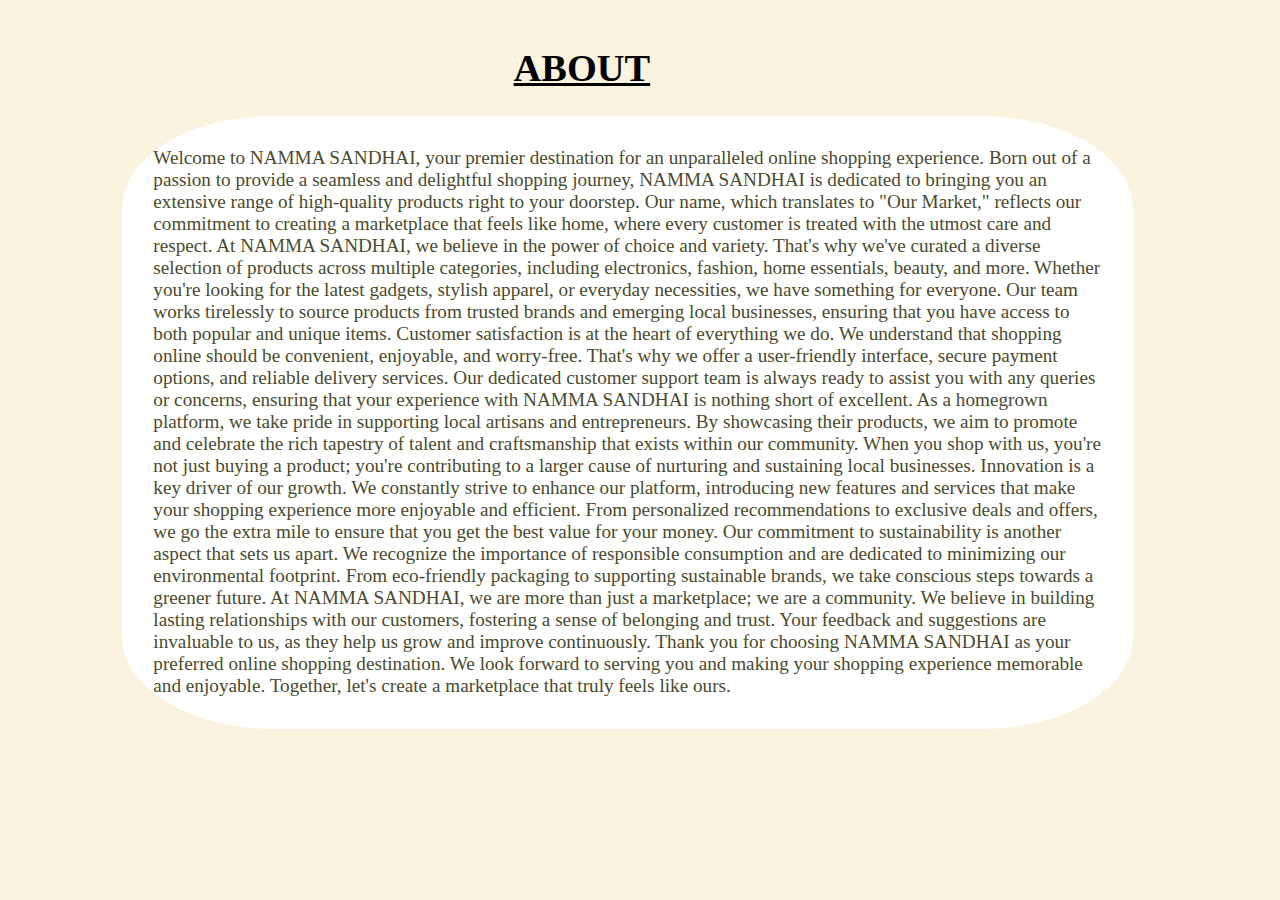
<file: about/index.html>
<!DOCTYPE html>
<html lang="en">
<head>
    <meta charset="UTF-8">
    <meta name="viewport" content="width=device-width, initial-scale=1.0">
    <title>ABOUT</title>
    <link rel="stylesheet" href="style.css">
    

</head>
<body>

    <div id="topic"><h1><u>ABOUT</u></h1></div>

 <div id="container">Welcome to NAMMA SANDHAI, your premier destination for an unparalleled online shopping experience. Born out of a passion to provide a seamless and delightful shopping journey, NAMMA SANDHAI is dedicated to bringing you an extensive range of high-quality products right to your doorstep. Our name, which translates to "Our Market," reflects our commitment to creating a marketplace that feels like home, where every customer is treated with the utmost care and respect. At NAMMA SANDHAI, we believe in the power of choice and variety. That's why we've curated a diverse selection of products across multiple categories, including electronics, fashion, home essentials, beauty, and more. Whether you're looking for the latest gadgets, stylish apparel, or everyday necessities, we have something for everyone. Our team works tirelessly to source products from trusted brands and emerging local businesses, ensuring that you have access to both popular and unique items. Customer satisfaction is at the heart of everything we do. We understand that shopping online should be convenient, enjoyable, and worry-free. That's why we offer a user-friendly interface, secure payment options, and reliable delivery services. Our dedicated customer support team is always ready to assist you with any queries or concerns, ensuring that your experience with NAMMA SANDHAI is nothing short of excellent. As a homegrown platform, we take pride in supporting local artisans and entrepreneurs. By showcasing their products, we aim to promote and celebrate the rich tapestry of talent and craftsmanship that exists within our community. When you shop with us, you're not just buying a product; you're contributing to a larger cause of nurturing and sustaining local businesses. Innovation is a key driver of our growth. We constantly strive to enhance our platform, introducing new features and services that make your shopping experience more enjoyable and efficient. From personalized recommendations to exclusive deals and offers, we go the extra mile to ensure that you get the best value for your money. Our commitment to sustainability is another aspect that sets us apart. We recognize the importance of responsible consumption and are dedicated to minimizing our environmental footprint. From eco-friendly packaging to supporting sustainable brands, we take conscious steps towards a greener future. At NAMMA SANDHAI, we are more than just a marketplace; we are a community. We believe in building lasting relationships with our customers, fostering a sense of belonging and trust. Your feedback and suggestions are invaluable to us, as they help us grow and improve continuously. Thank you for choosing NAMMA SANDHAI as your preferred online shopping destination. We look forward to serving you and making your shopping experience memorable and enjoyable. Together, let's create a marketplace that truly feels like ours.

</div>
</body>
</html>
</file>
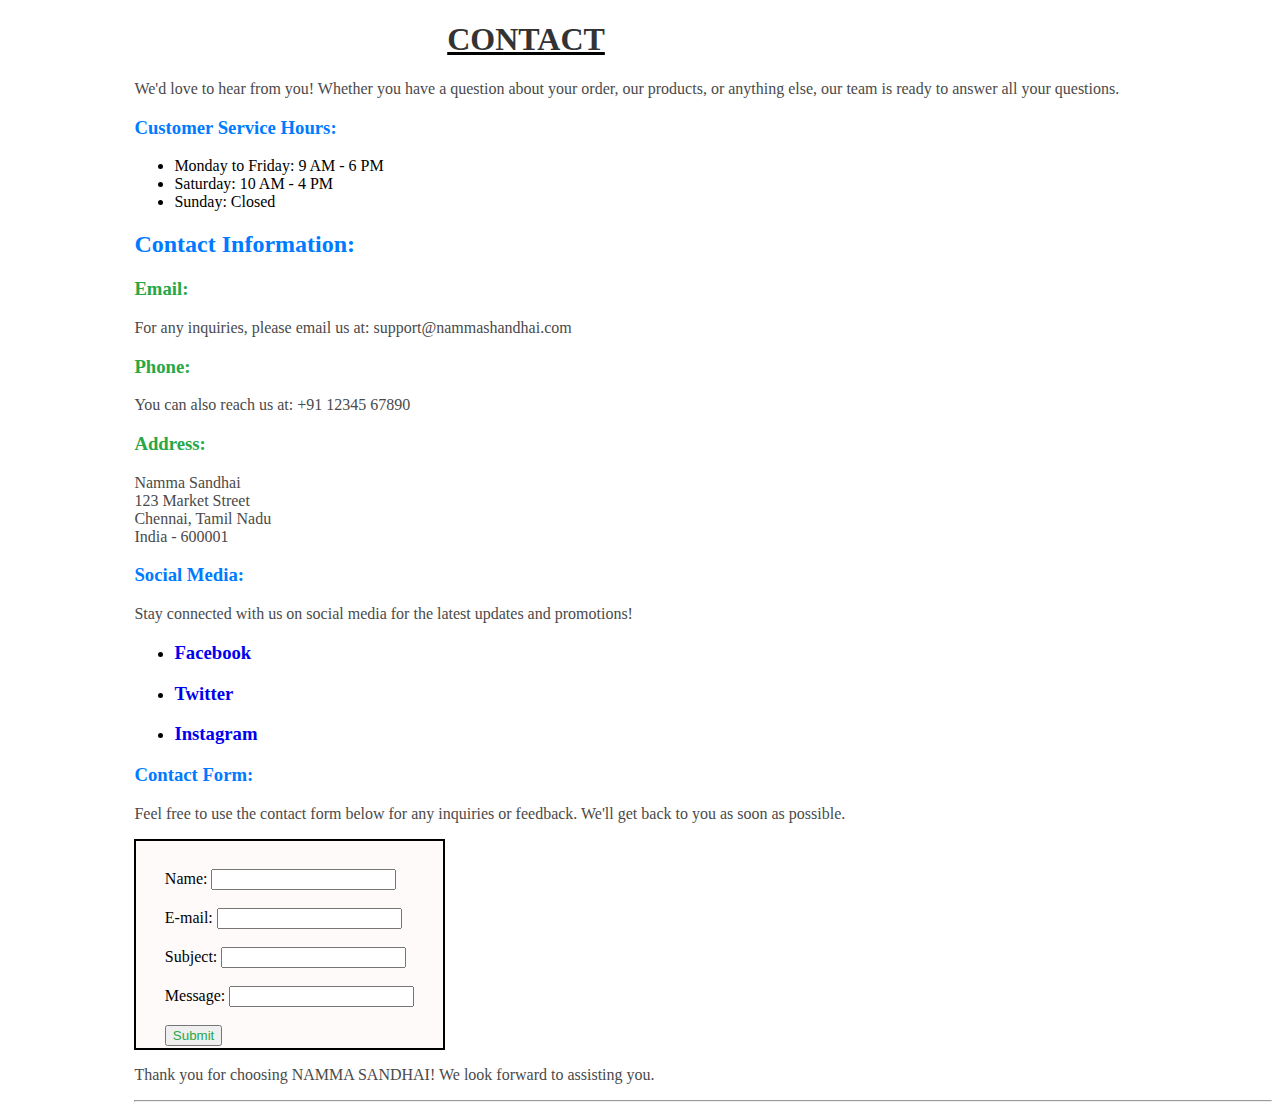
<file: contact/index.html>
<!DOCTYPE html>
<html lang="en">
<head>
    <meta charset="UTF-8">
    <meta name="viewport" content="width=device-width, initial-scale=1.0">
    <title>CONTACT</title>
    <link rel="stylesheet" href="style.css">
</head>
<body>
    <div id="body">
        <u><h1 style="color:  #333333 ;">CONTACT</h1></u>

    <p style="color: #4A4A4A ;">We'd love to hear from you! Whether you have a question about your order, our products, or anything else, our team is ready to answer all your questions.</p>

    <h3 style="color: #007BFF;">Customer Service Hours:</h3>

    <ul>
    
        <li>Monday to Friday: 9 AM - 6 PM</li>
        <li>Saturday: 10 AM - 4 PM</li>
        <li>Sunday: Closed</li>
    </ul>

    <h2 style="color: #007BFF;">Contact Information:</h2>

    <h3 style="color: #28A745;">Email:</h3>

    <p style="color: #4A4A4A ;">For any inquiries, please email us at: support@nammashandhai.com</p>

    <h3 style="color: #28A745;">Phone:</h3>
    
    <p style="color: #4A4A4A ;">You can also reach us at: +91 12345 67890</p>

    <h3 style="color: #28A745;">Address:</h3>

    <p style="color: #4A4A4A ;">Namma Sandhai <br>
        123 Market Street <br>
        Chennai, Tamil Nadu <br>
        India - 600001
    </p>

    <h3 style="color: #007BFF;">Social Media:</h3>

    <p style="color: #4A4A4A ;">Stay connected with us on social media for the latest updates and promotions!</p>

    <ul>
        <li><h3><a style="text-decoration: none;" href="#">Facebook</a></h3></li>
        <li><h3><a style="text-decoration: none;" href="#">Twitter</a></h3></li>
        <li><h3><a style="text-decoration: none;" href="#">Instagram</a> </h3></li>
    </ul>

    <h3 style="color: #007BFF;">Contact Form:</h3>

    <p style="color: #4A4A4A ;">Feel free to use the contact form below for any inquiries or feedback. We'll get back to you as soon as possible.</p>

    <form style="background-color: snow;">
        <label for="name">Name:</label>
        <input type="text" name="name" id="name"> <br><br>

        <label for="E-mail">E-mail:</label>
        <input type="email" name="E-mail" id="E-mail"> <br><br>

        <label for="Subject">Subject:</label>
        <input type="text" name="Subject" id="Subject"> <br><br>

        <label for="Message">Message:</label>
        <input type="text" name="Message" id="Message"> <br><br>

        <input style="color: #28A745;" type="submit" >
    </form>

    <p style="color: #4A4A4A;">Thank you for choosing NAMMA SANDHAI! We look forward to assisting you.</p>

<hr>

</div>

</body>
</html>
</file>
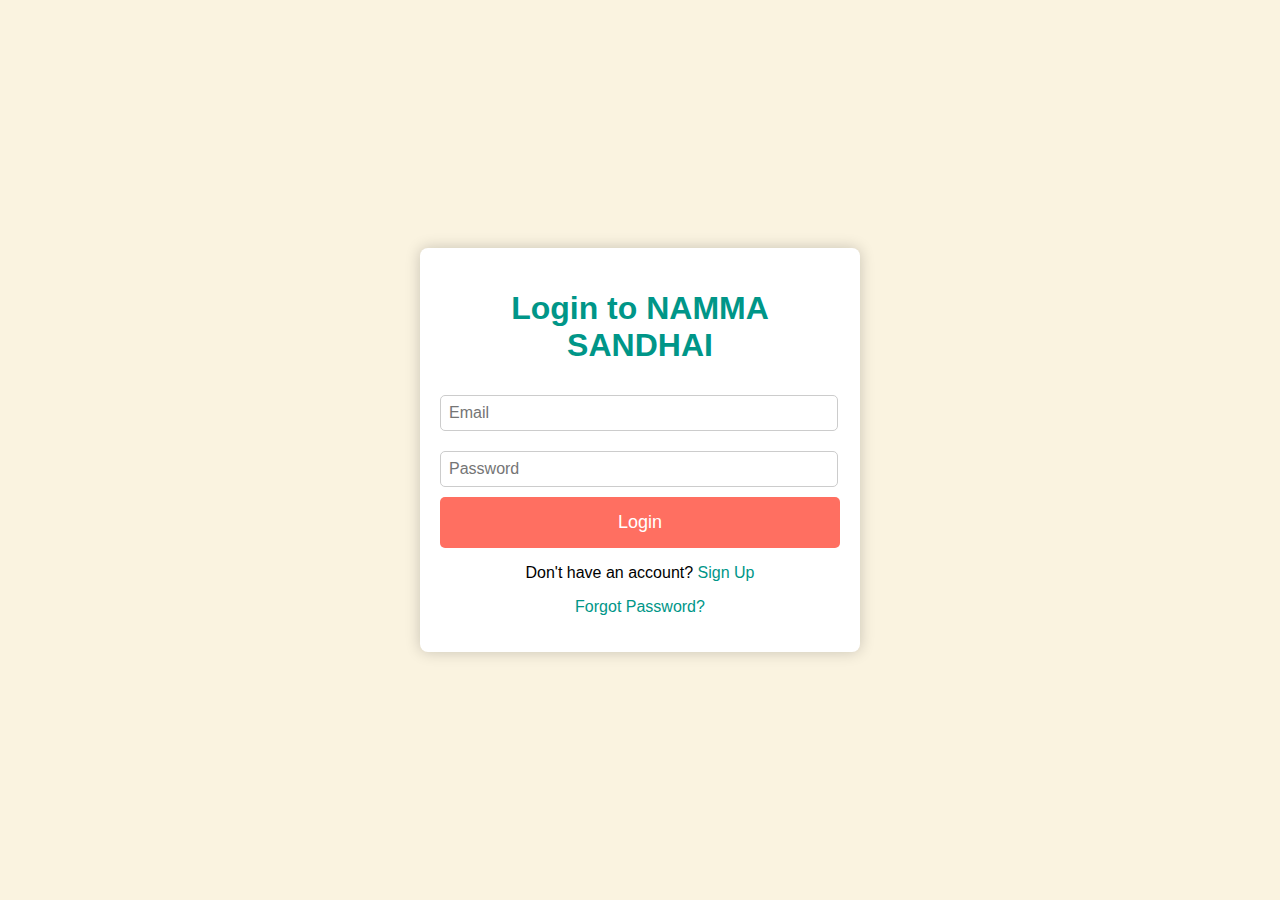
<file: Login/index.html>
<!DOCTYPE html>
<html lang="en">
<head>
    <meta charset="UTF-8">
    <meta name="viewport" content="width=device-width, initial-scale=1.0">
    <title>LOGIN</title>
    <link rel="stylesheet" href="stylee.css">
</head>
<body>
    <div class="container">
        <div class="login-form">
            <h1>Login to NAMMA SANDHAI</h1>
            <form>
                <input class="text" type="text" placeholder="Email" required>
                <input class="password" type="password" placeholder="Password" required>
                <button type="submit">Login</button>
            </form>
            <p>Don't have an account? <a href="#">Sign Up</a></p>
            <p><a href="#">Forgot Password?</a></p>
        </div>
    </div>
</body>
</html>
</file>
<file: about/style.css>
body{background-color: #FAF3E0;
align-content: center;}

#topic{font-size: larger;
margin-left: 40%;
margin-top: 3%;}

#container{color:#4A4A2D;
    background-color: #FFFFFF;
    font-size: larger;
    width: 75%;
padding: 2.5%;
margin-left: 9%;
border-radius: 15%;}
</file>
<file: contact/style.css>
form{border: 2px
black solid;
width: 250px;
height:150px;
padding: 2.5%;}

body{ackground-color: #FAF3E0;}

#body{margin-left: 10%;}

h1{margin-left: 27.5%;}
</file>
<file: Login/stylee.css>
body {background-color: #FAF3E0;
    font-family: Arial, sans-serif;
    display: flex;
    justify-content: center;
    align-items: center;
    height: 100vh;
    margin: 0;}

.container {width: 100%;
    max-width: 400px;
    padding: 20px;
    border-radius: 8px;
    box-shadow: 0 0 15px rgba(0, 0, 0, 0.2);
    background-color: #FFFFFF;}

.login-form h1 {text-align: center;
    color: #009688;}

.login-form input {width: 95%;
    padding: 2%;
    margin: 10px 0;
    border: 1px solid #CCC;
    border-radius: 5px;
    font-size: 16px;}

.login-form input:focus {border-color: #009688;
    outline: none;}

.login-form button {width: 100%;
    padding: 15px;
    background-color: #FF6F61;
    color: #FFFFFF;
    border: none;
    border-radius: 5px;
    font-size: 18px;
    cursor: pointer;}

.login-form button:hover {background-color: #E55D4A;}

.login-form p {text-align: center;}

.login-form a {color: #009688;
    text-decoration: none;}

.login-form a:hover {text-decoration: underline;}
</file>
